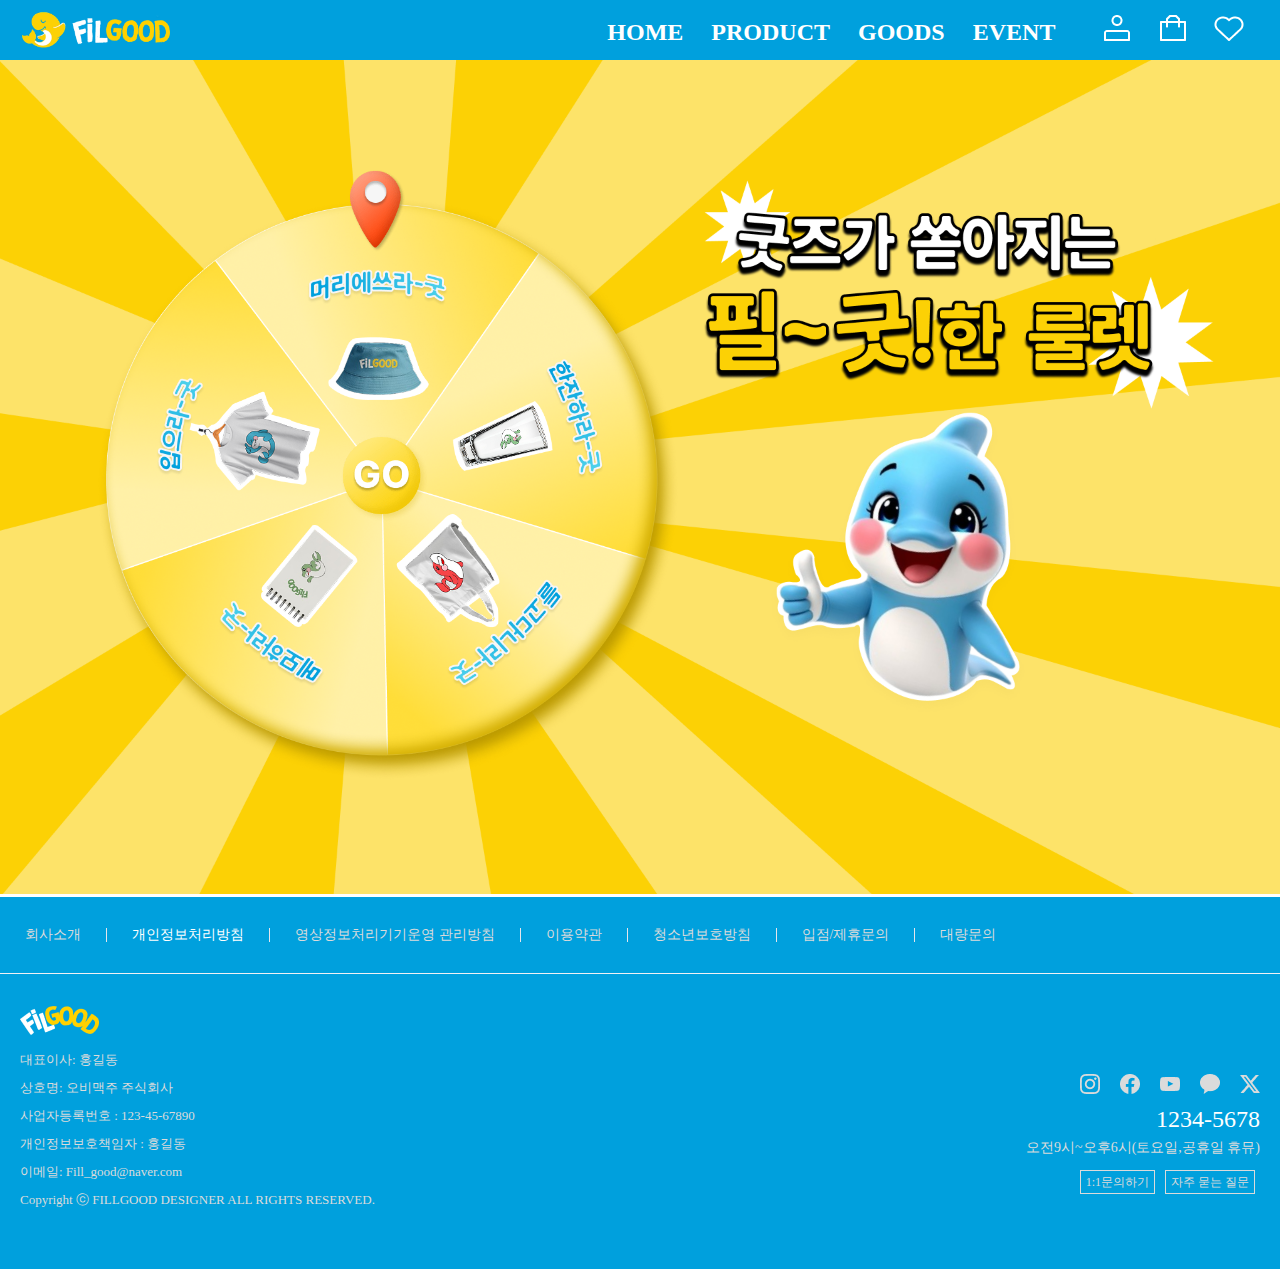
<file: eventPage.html>
<!DOCTYPE html>
<html lang="ko">
  <head>
    <meta charset="UTF-8" />
    <meta name="viewport" content="width=device-width, initial-scale=1.0" />
    <title>EventPage</title>
    <!-- css -->
    <script src="https://ajax.googleapis.com/ajax/libs/jquery/3.6.0/jquery.min.js"></script>
    <link rel="stylesheet" href="css/reset.css" />
    <link rel="stylesheet" href="css/eventPage.css" />

    <script src="js/event.js"></script>
    <script src="js/header.js"></script>
  </head>
  <body>
    <div class="wrap">
      <header>
        <div class="header_inner">
          <div class="top-bar">
            <div class="top-bar-left">
              <a href="index.html">
                <img src="images/logo/Group 1707481535.png" alt="topbarlogo" class="top-bar-logo" />
              </a>
              <a href="index.html">
                <img src="images/logo/필굿고래.png" alt="topbarlogo-mb" class="top-bar-logo-mb" />
              </a>
            </div>
            <div class="top-bar-right">
              <ul class="bar-menu-list">
                <li>
                  <a href="index.html" id="bar-text">HOME</a>
                </li>
                <li>
                  <a href="productExplain.html" id="bar-text">PRODUCT</a>
                </li>
                <li>
                  <a href="goods.html" id="bar-text">GOODS</a>
                </li>
                <li>
                  <a href="eventPage.html" id="bar-text">EVENT</a>
                </li>
              </ul>
              <ul class="bar-icon-list">
                <li>
                  <a href="#">
                    <img src="images/icon/마이페이지.png" alt="" class="menu3" />
                  </a>
                </li>
                <li>
                  <a href="#">
                    <img src="images/icon/장바구니w.png" alt="" class="menu3" />
                  </a>
                </li>
                <li>
                  <a href="#">
                    <img src="images/icon/하트w.png" alt="" class="menu3" />
                  </a>
                </li>
                <li>
                  <a href="#"> <img src="images/icon/hamburger.png" alt="" / class="hamburger"> </a>
                </li>
              </ul>
            </div>
          </div>
        </div>
        <nav class="gnb">
          <ul>
            <a href="#" class="gnbClose">
              <img src="images/icon/icon_closeBtn.png" alt="닫기버튼" />
            </a>
            <li><a href="index.html">HOME</a></li>
            <li><a href="productExplain.html">PRODUCT</a></li>
            <li><a href="goods.html">GOODS</a></li>
            <li><a href="eventPage.html">EVENT</a></li>
          </ul>
        </nav>
      </header>
      <!-- <div class="modal"></div> -->
      <!-- <div class="bg">
        <img src="images/event/modal-bg.png" alt="이벤트" class="modal-bg" />
        <img src="images/event/modal-bg2.png" alt="이벤트" class="modal-bg2" />
      </div> -->
      <div id="r_img">
        <img src="images/event/modal-bg.png" alt="이벤트" class="modal-bg" />
        <img src="images/event/modal-bg2.png" alt="이벤트" class="modal-bg2" />
        <div id="r_event">
          <div id="r_r">
            <img id="roulette-gift" src="images/event/roulette.png" />
            <img id="roulette-niddle" src="images/event/niddle.png" />
            <div id="start-rotate">
              <img id="roulette-startBtn" src="images/event/go.png" />
            </div>
          </div>
        </div>

        <div class="roulette-wrapper">
          <div class="resultLayer">
            <!-- 응모 결과 -->
            <div class="result">
              <p class="congra">축하합니다!</p>
              <img src="images/event/result-1.png" alt="이벤트상품" id="resultImg" class="resultImg" />
              <form name="result-box">
                <fieldset>
                  <p class="notice">경품 발송을 위해 아래 정보를 입력해주세요. <br /></p>
                  <ul class="result-ul">
                    <li>
                      <label class="field" for="resultName">이름 : </label>
                      <input type="text" class="input-box" id="resultName" name="resultName" />
                    </li>
                    <li>
                      <label class="field" for="resultTel">연락처 : </label>
                      <input type="text" class="input-box" id="resultTel" name="resultTel" />
                    </li>
                    <li>
                      <label class="field" for="resultadd">주소 : </label>
                      <input type="text" class="input-box" id="resultadd" name="resultadd" />
                    </li>
                    <!-- <li>
                    <label class="field" for="resultadddetail">상세주소 : </label>
                    <input type="text" class="input-box" id="resultadddetail" name="resultadddetail" />
                  </li> -->
                    <!-- <li>
                            <label class="field" for="resultNumber">인증번호 : </label>
                            <input type="text" class="input-box" id="resultNumber" name="resultNumber" />
                          </li> -->
                    <li class="checkbox">
                      <input type="checkbox" id="resultInfo" name="resultInfo" />
                      <label for="resultInfo" class="check">개인정보 수집 동의</label>
                    </li>
                  </ul>
                </fieldset>
                <button type="submit" class="resultOk" id="resultOk">참여 완료</button>
              </form>
            </div>
          </div>
        </div>
        <script type="text/javascript" src="http://php-jestina2.azurewebsites.net/scripts/jQueryRotate.js"></script>
      </div>
      <!-- 하단 -->
      <div class="goods-main-footer">
        <div class="footer_line">
          <div class="footer_inner">
            <div class="footer-top">
              <ul>
                <li><a href="#">회사소개</a></li>
                <li><a href="#" id="footer_info">개인정보처리방침</a></li>
                <li><a href="#">영상정보처리기기운영 관리방침</a></li>
                <li><a href="#">이용약관</a></li>
                <li><a href="#">청소년보호방침</a></li>
                <li><a href="#">입점/제휴문의</a></li>
                <li><a href="#">대량문의</a></li>
              </ul>
            </div>
          </div>
        </div>
        <div class="footer_inner">
          <div class="footer-bt">
            <div class="footer-bt-left">
              <a href="index.html"><img src="images/logo/footerlogo.png" alt="footerlogo" class="footerlogo" /></a>
              <ul>
                <li>대표이사: 홍길동</li>
                <li>상호명: 오비맥주 주식회사</li>
                <li>사업자등록번호 : 123-45-67890</li>
                <li>개인정보보호책임자 : 홍길동</li>
                <li>이메일: Fill_good@naver.com</li>
                <li>Copyright ⓒ FILLGOOD DESIGNER ALL RIGHTS RESERVED.</li>
              </ul>
            </div>
            <div class="footer-bt-right">
              <ul class="sns">
                <li>
                  <a href="https://www.instagram.com/official.obc/" target="_blank">
                    <img src="images/icon/인스타그램.png" alt="insta" />
                  </a>
                </li>
                <li>
                  <a href="https://www.facebook.com/OrientalBrewery/" target="_blank">
                    <img src="images/icon/페이스북.png" alt="face" />
                  </a>
                </li>
                <li>
                  <a href="https://www.youtube.com/@obc.official" target="_blank">
                    <img src="images/icon/유튜브.png" alt="yutube" />
                  </a>
                </li>
                <li>
                  <a href="https://www.kakaocorp.com/page/service/service/KakaoPage']" target="_blank">
                    <img src="images/icon/카카오톡.png" alt="kakaotalk" />
                  </a>
                </li>
                <li>
                  <a href="https://x.com/ob_filgood" target="_blank">
                    <img src="images/icon/X.png" alt="x" />
                  </a>
                </li>
              </ul>
              <span>1234-5678</span>
              <p>오전9시~오후6시(토요일,공휴일 휴뮤)</p>
              <ul class="footer-box">
                <li><a href="#">1:1문의하기</a></li>
                <li><a href="#">자주 묻는 질문</a></li>
              </ul>
            </div>
          </div>
        </div>
      </div>
      <!-- 하단 모바일-->
      <div class="goods-main-footer-mb">
        <div class="footer_line">
          <div class="footer_inner">
            <div class="footer-top">
              <ul>
                <li>회사소개</li>
                <li>개인정보처리방침</li>
                <li>이용약관</li>
                <li>청소년보호방침</li>
              </ul>
            </div>
          </div>
        </div>
        <div class="footer_inner">
          <div class="footer-bt">
            <div class="footer-bt-left">
              <img src="images/logo/footerlogo.png" alt="footerlogo" class="footerlogo" />
              <ul>
                <li>대표이사: 홍길동</li>
                <li>상호명: 오비맥주 주식회사</li>
                <li>사업자등록번호 : 123-45-67890</li>
                <li>개인정보보호책임자 : 홍길동</li>
                <li>이메일: Fill_good@naver.com</li>
                <li>Copyright ⓒ FILLGOOD DESIGNER ALL RIGHTS RESERVED.</li>
              </ul>
            </div>
            <div class="footer-bt-right">
              <ul class="sns">
                <li>
                  <a href="https://www.instagram.com/official.obc/" target="_blank">
                    <img src="images/icon/인스타그램.png" alt="insta" />
                  </a>
                </li>
                <li>
                  <a href="https://www.facebook.com/OrientalBrewery/" target="_blank">
                    <img src="images/icon/페이스북.png" alt="face" />
                  </a>
                </li>
                <li>
                  <a href="https://www.youtube.com/@obc.official" target="_blank">
                    <img src="images/icon/유튜브.png" alt="yutube" />
                  </a>
                </li>
                <li>
                  <a href="https://www.kakaocorp.com/page/service/service/KakaoPage']" target="_blank">
                    <img src="images/icon/카카오톡.png" alt="kakaotalk" />
                  </a>
                </li>
                <li>
                  <a href="https://x.com/ob_filgood" target="_blank">
                    <img src="images/icon/X.png" alt="x" />
                  </a>
                </li>
              </ul>
              <span>1234-5678</span>
              <p>오전9시~오후6시(토요일,공휴일 휴뮤)</p>
              <ul class="footer-box">
                <li>1:1문의하기</li>
                <li>자주 묻는 질문</li>
              </ul>
            </div>
          </div>
        </div>
      </div>
    </div>
  </body>
</html>
</file>
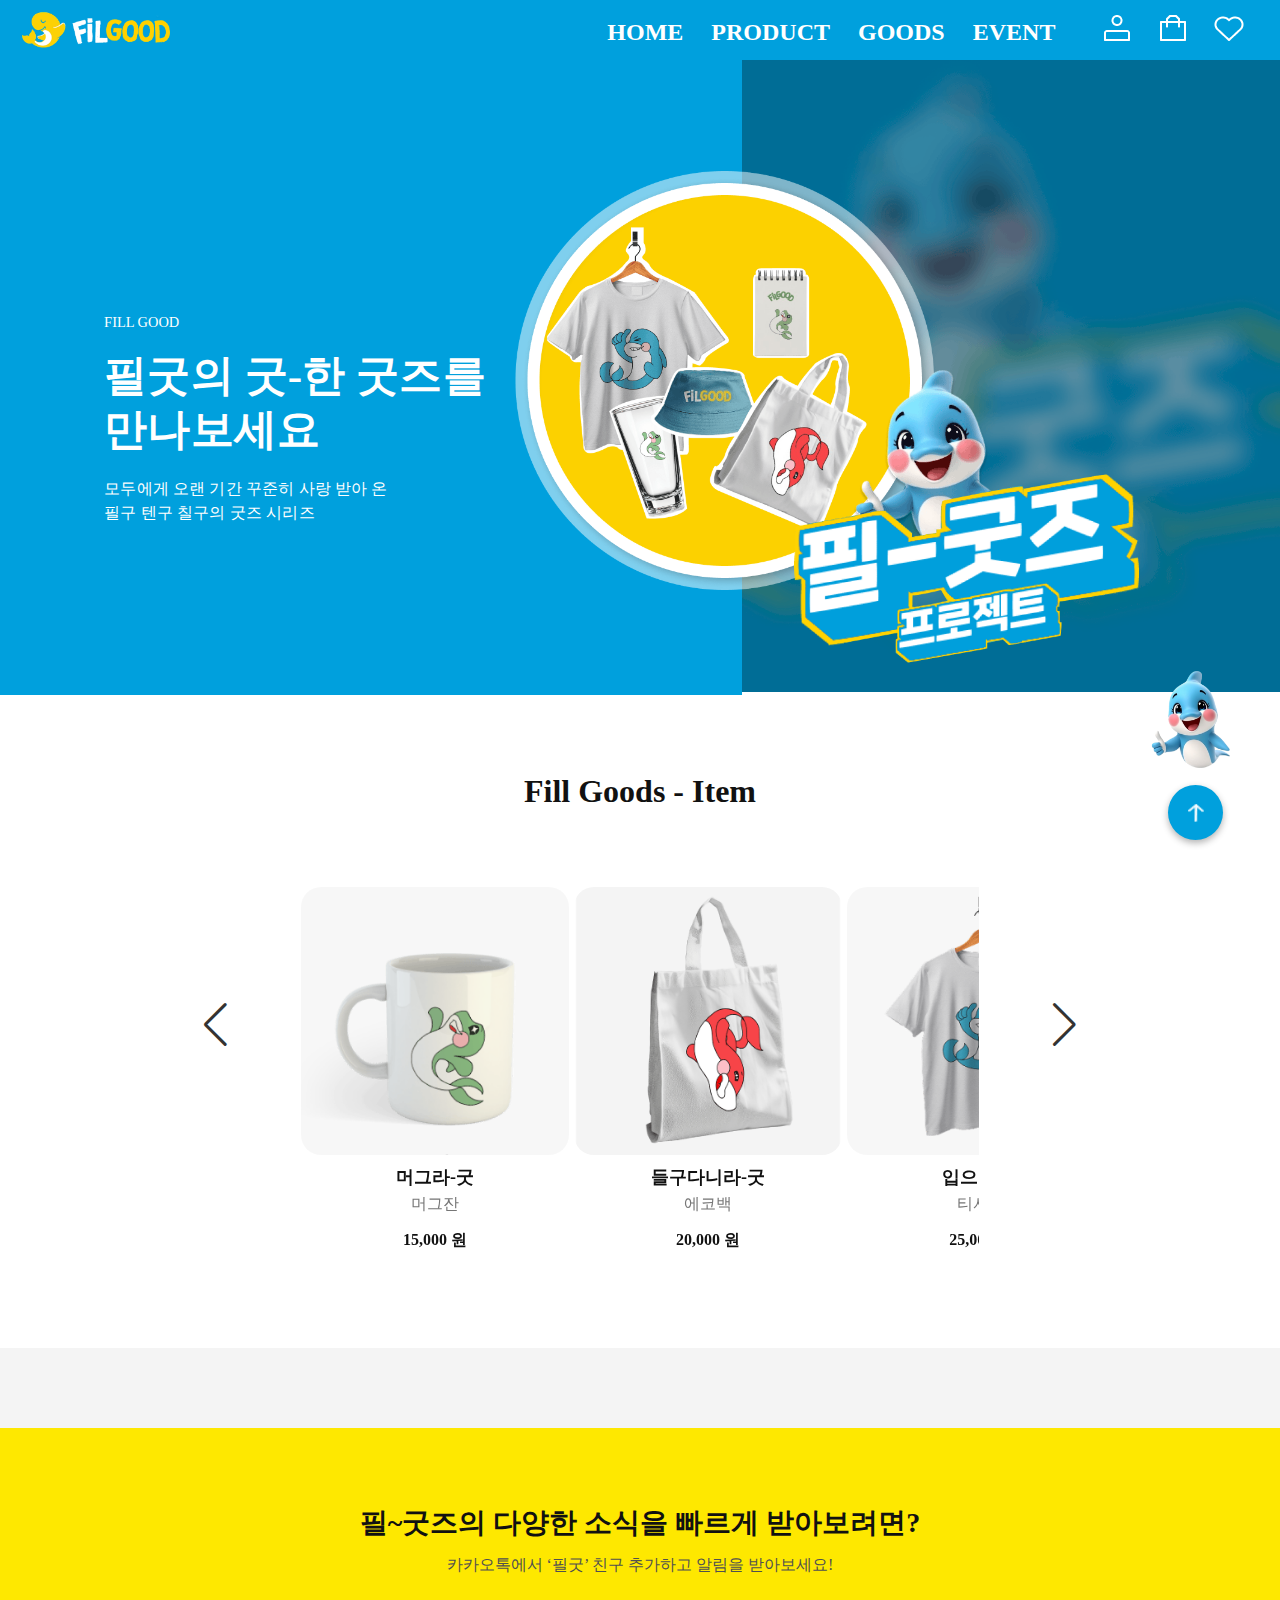
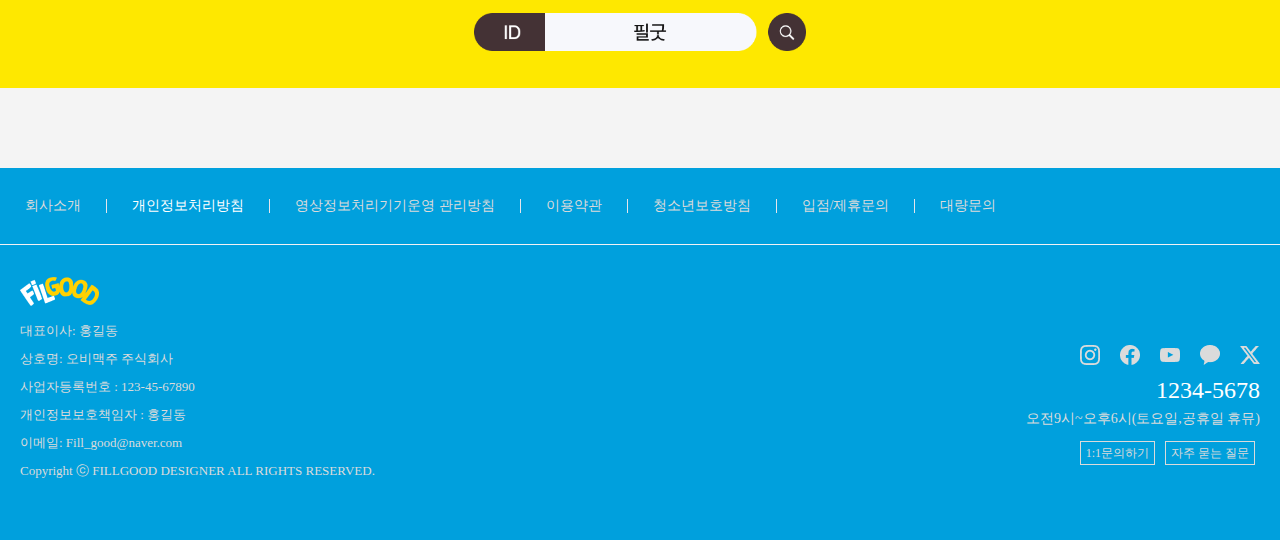
<file: goods.html>
<!DOCTYPE html>
<html lang="ko">
  <head>
    <meta charset="UTF-8" />
    <meta name="viewport" content="width=device-width, initial-scale=1.0" />
    <title>goods page</title>
    <link rel="stylesheet" href="css/reset.css" />
    <link rel="stylesheet" href="css/goods.css" />
    <link rel="stylesheet" href="css/header.css" />
    <link rel="stylesheet" href="css/variable.css" />
    <script src="js/goods.js"></script>
    <!-- Link Swiper's CSS -->
    <link rel="stylesheet" href="https://cdn.jsdelivr.net/npm/swiper@11/swiper-bundle.min.css" />
    <link rel="stylesheet" href="css/topbtn.css" />
    <script src="https://cdn.jsdelivr.net/npm/swiper@11/swiper-bundle.min.js"></script>
    <script src="js/topbtn.js"></script>
    <script src="js/header.js"></script>
  </head>
  <body>
    <!-- 필구 탑 이벤트버튼 -->
    <div class="top-btn-wrap">
      <a href="eventPage.html" class="caht-btn">
        <img src="images/blue_3d.png" alt="chat" />
        <span>룰렛 돌리러 갈래?</span>
      </a>
      <a href="#" class="top-btn">
        <img src="images/top-btn.png" alt="top-btn" class="top-btn-img" />
      </a>
    </div>
    <!-- 상단 -->
    <header>
      <div class="header_inner">
        <div class="top-bar">
          <div class="top-bar-left">
            <a href="index.html">
              <img src="images/logo/Group 1707481535.png" alt="topbarlogo" class="top-bar-logo" />
            </a>
            <a href="index.html">
              <img src="images/logo/필굿고래.png" alt="topbarlogo-mb" class="top-bar-logo-mb" />
            </a>
          </div>
          <div class="top-bar-right">
            <ul class="bar-menu-list">
              <li>
                <a href="index.html" id="bar-text">HOME</a>
              </li>
              <li>
                <a href="productExplain.html" id="bar-text">PRODUCT</a>
              </li>
              <li>
                <a href="goods.html" id="bar-text">GOODS</a>
              </li>
              <li>
                <a href="eventPage.html" id="bar-text">EVENT</a>
              </li>
            </ul>
            <ul class="bar-icon-list">
              <li>
                <a href="#">
                  <img src="images/icon/마이페이지.png" alt="" class="menu3" />
                </a>
              </li>
              <li>
                <a href="#">
                  <img src="images/icon/장바구니w.png" alt="" class="menu3" />
                </a>
              </li>
              <li>
                <a href="#">
                  <img src="images/icon/하트w.png" alt="" class="menu3" />
                </a>
              </li>
              <li>
                <a href="#"> <img src="images/icon/hamburger.png" alt="" / class="hamburger"> </a>
              </li>
            </ul>
          </div>
        </div>
      </div>
      <nav class="gnb">
        <ul>
          <a href="#" class="gnbClose">
            <img src="images/icon/icon_closeBtn.png" alt="닫기버튼" />
          </a>
          <li><a href="index.html">HOME</a></li>
          <li><a href="productExplain.html">PRODUCT</a></li>
          <li><a href="goods.html">GOODS</a></li>
          <li><a href="eventPage.html">EVENT</a></li>
        </ul>
      </nav>
    </header>
    <!--메인 비주얼-->
    <div class="main-visual">
      <div class="main-visual-left">
        <p>FILL GOOD</p>
        <h1 class="goodsTxt1">
          필굿의 굿-한 굿즈를<br />
          만나보세요
        </h1>
        <span
          >모두에게 오랜 기간 꾸준히 사랑 받아 온 <br />
          필구 텐구 칠구의 굿즈 시리즈</span
        >
      </div>
      <div class="main-visual-right">
        <img src="images/logo/상단우측이미지.png" alt="visualright" class="visual-right-bg" />
      </div>
      <img src="images/logo/visual_goods.png" alt="visualgoods" class="visual_goods" />
      <img src="images/logo/visual_img.png" alt="visualimg" class="visual-img" />
    </div>

    <!--굿즈 리스트-->
    <div class="item">
      <h2 class="goodsTxt2">Fill Goods - Item</h2>
      <!-- Swiper -->
      <div class="swiper listSwiper">
        <div class="swiper-wrapper">
          <div class="swiper-slide">
            <a href="detailPage.html" class="goods-pic">
              <img src="images/goods/go-sw03.png" alt="shirt" />
            </a>
            <ul class="hover-icon">
              <li>
                <img src="images/icon/돋보기.png" alt="search" />
              </li>
              <li>
                <img src="images/icon/장바구니b.png" alt="basket" />
              </li>
              <li>
                <img src="images/icon/하트파랑.png" alt="blueheart" />
              </li>
            </ul>
            <p class="item-name">머그라-굿</p>
            <p class="item-ctg">머그잔</p>
            <p class="item-price">15,000 원</p>
          </div>
          <div class="swiper-slide">
            <div class="goods-pic">
              <img src="images/goods/go-sw02.png" alt="shirt" />
            </div>
            <ul class="hover-icon">
              <li>
                <img src="images/icon/돋보기.png" alt="search" />
              </li>
              <li>
                <img src="images/icon/장바구니b.png" alt="basket" />
              </li>
              <li>
                <img src="images/icon/하트파랑.png" alt="blueheart" />
              </li>
            </ul>
            <p class="item-name">들구다니라-굿</p>
            <p class="item-ctg">에코백</p>
            <p class="item-price">20,000 원</p>
          </div>
          <div class="swiper-slide">
            <a href="detailPage03.html" class="goods-pic">
              <img src="images/goods/go-sw01.png" alt="shirt" />
            </a>
            <ul class="hover-icon">
              <li>
                <img src="images/icon/돋보기.png" alt="search" />
              </li>
              <li>
                <img src="images/icon/장바구니b.png" alt="basket" />
              </li>
              <li>
                <img src="images/icon/하트파랑.png" alt="blueheart" />
              </li>
            </ul>
            <p class="item-name">입으라-굿</p>
            <p class="item-ctg">티셔츠</p>
            <p class="item-price">25,000 원</p>
          </div>
          <div class="swiper-slide">
            <a href="detailPage01.html" class="goods-pic">
              <img src="images/goods/go-sw04.png" alt="glass" />
            </a>
            <ul class="hover-icon">
              <li>
                <img src="images/icon/돋보기.png" alt="search" />
              </li>
              <li>
                <img src="images/icon/장바구니b.png" alt="basket" />
              </li>
              <li>
                <img src="images/icon/하트파랑.png" alt="blueheart" />
              </li>
            </ul>
            <p class="item-name">한잔하라-굿</p>
            <p class="item-ctg">유리잔</p>
            <p class="item-price">10,000 원</p>
          </div>
          <div class="swiper-slide">
            <div class="goods-pic">
              <img src="images/goods/go-sw05.png" alt="note" />
            </div>
            <ul class="hover-icon">
              <li>
                <img src="images/icon/돋보기.png" alt="search" />
              </li>
              <li>
                <img src="images/icon/장바구니b.png" alt="basket" />
              </li>
              <li>
                <img src="images/icon/하트파랑.png" alt="blueheart" />
              </li>
            </ul>
            <p class="item-name">메모하라-굿</p>
            <p class="item-ctg">메모장</p>
            <p class="item-price">5,000 원</p>
          </div>
        </div>
      </div>
      <div id="goods_btn">
        <div class="swiper-button-next"></div>
        <div class="swiper-button-prev"></div>
      </div>

      <div class="line"></div>
    </div>
    <!--카톡 플러스 친구-->
    <div class="kakao-plus">
      <div class="kakao-bg">
        <p class="goodsTxt3">필~굿즈의 다양한 소식을 빠르게 받아보려면?</p>
        <p class="goodsTxt4">카카오톡에서 ‘필굿’ 친구 추가하고 알림을 받아보세요!</p>
        <img src="images/logo/kakao_search.png" alt="kakao_search" class="kakao_search" />
      </div>
    </div>
    <!-- 하단 -->
    <div class="goods-main-footer">
      <div class="footer_line">
        <div class="footer_inner">
          <div class="footer-top">
            <ul>
              <li><a href="#">회사소개</a></li>
              <li><a href="#" id="footer_info">개인정보처리방침</a></li>
              <li><a href="#">영상정보처리기기운영 관리방침</a></li>
              <li><a href="#">이용약관</a></li>
              <li><a href="#">청소년보호방침</a></li>
              <li><a href="#">입점/제휴문의</a></li>
              <li><a href="#">대량문의</a></li>
            </ul>
          </div>
        </div>
      </div>
      <div class="footer_inner">
        <div class="footer-bt">
          <div class="footer-bt-left">
            <a href="index.html"><img src="images/logo/footerlogo.png" alt="footerlogo" class="footerlogo" /></a>
            <ul>
              <li>대표이사: 홍길동</li>
              <li>상호명: 오비맥주 주식회사</li>
              <li>사업자등록번호 : 123-45-67890</li>
              <li>개인정보보호책임자 : 홍길동</li>
              <li>이메일: Fill_good@naver.com</li>
              <li>Copyright ⓒ FILLGOOD DESIGNER ALL RIGHTS RESERVED.</li>
            </ul>
          </div>
          <div class="footer-bt-right">
            <ul class="sns">
              <li>
                <a href="https://www.instagram.com/official.obc/" target="_blank">
                  <img src="images/icon/인스타그램.png" alt="insta" />
                </a>
              </li>
              <li>
                <a href="https://www.facebook.com/OrientalBrewery/" target="_blank">
                  <img src="images/icon/페이스북.png" alt="face" />
                </a>
              </li>
              <li>
                <a href="https://www.youtube.com/@obc.official" target="_blank">
                  <img src="images/icon/유튜브.png" alt="yutube" />
                </a>
              </li>
              <li>
                <a href="https://www.kakaocorp.com/page/service/service/KakaoPage']" target="_blank">
                  <img src="images/icon/카카오톡.png" alt="kakaotalk" />
                </a>
              </li>
              <li>
                <a href="https://x.com/ob_filgood" target="_blank">
                  <img src="images/icon/X.png" alt="x" />
                </a>
              </li>
            </ul>
            <span>1234-5678</span>
            <p>오전9시~오후6시(토요일,공휴일 휴뮤)</p>
            <ul class="footer-box">
              <li><a href="#">1:1문의하기</a></li>
              <li><a href="#">자주 묻는 질문</a></li>
            </ul>
          </div>
        </div>
      </div>
    </div>
    <!-- 하단 모바일-->
    <div class="goods-main-footer-mb">
      <div class="footer_line">
        <div class="footer_inner">
          <div class="footer-top">
            <ul>
              <li>회사소개</li>
              <li>개인정보처리방침</li>
              <li>이용약관</li>
              <li>청소년보호방침</li>
            </ul>
          </div>
        </div>
      </div>
      <div class="footer_inner">
        <div class="footer-bt">
          <div class="footer-bt-left">
            <img src="images/logo/footerlogo.png" alt="footerlogo" class="footerlogo" />
            <ul>
              <li>대표이사: 홍길동</li>
              <li>상호명: 오비맥주 주식회사</li>
              <li>사업자등록번호 : 123-45-67890</li>
              <li>개인정보보호책임자 : 홍길동</li>
              <li>이메일: Fill_good@naver.com</li>
              <li>Copyright ⓒ FILLGOOD DESIGNER ALL RIGHTS RESERVED.</li>
            </ul>
          </div>
          <div class="footer-bt-right">
            <ul class="sns">
              <li>
                <a href="https://www.instagram.com/official.obc/" target="_blank">
                  <img src="images/icon/인스타그램.png" alt="insta" />
                </a>
              </li>
              <li>
                <a href="https://www.facebook.com/OrientalBrewery/" target="_blank">
                  <img src="images/icon/페이스북.png" alt="face" />
                </a>
              </li>
              <li>
                <a href="https://www.youtube.com/@obc.official" target="_blank">
                  <img src="images/icon/유튜브.png" alt="yutube" />
                </a>
              </li>
              <li>
                <a href="https://www.kakaocorp.com/page/service/service/KakaoPage']" target="_blank">
                  <img src="images/icon/카카오톡.png" alt="kakaotalk" />
                </a>
              </li>
              <li>
                <a href="https://x.com/ob_filgood" target="_blank">
                  <img src="images/icon/X.png" alt="x" />
                </a>
              </li>
            </ul>
            <span>1234-5678</span>
            <p>오전9시~오후6시(토요일,공휴일 휴뮤)</p>
            <ul class="footer-box">
              <li>1:1문의하기</li>
              <li>자주 묻는 질문</li>
            </ul>
          </div>
        </div>
      </div>
    </div>
  </body>
</html>
</file>
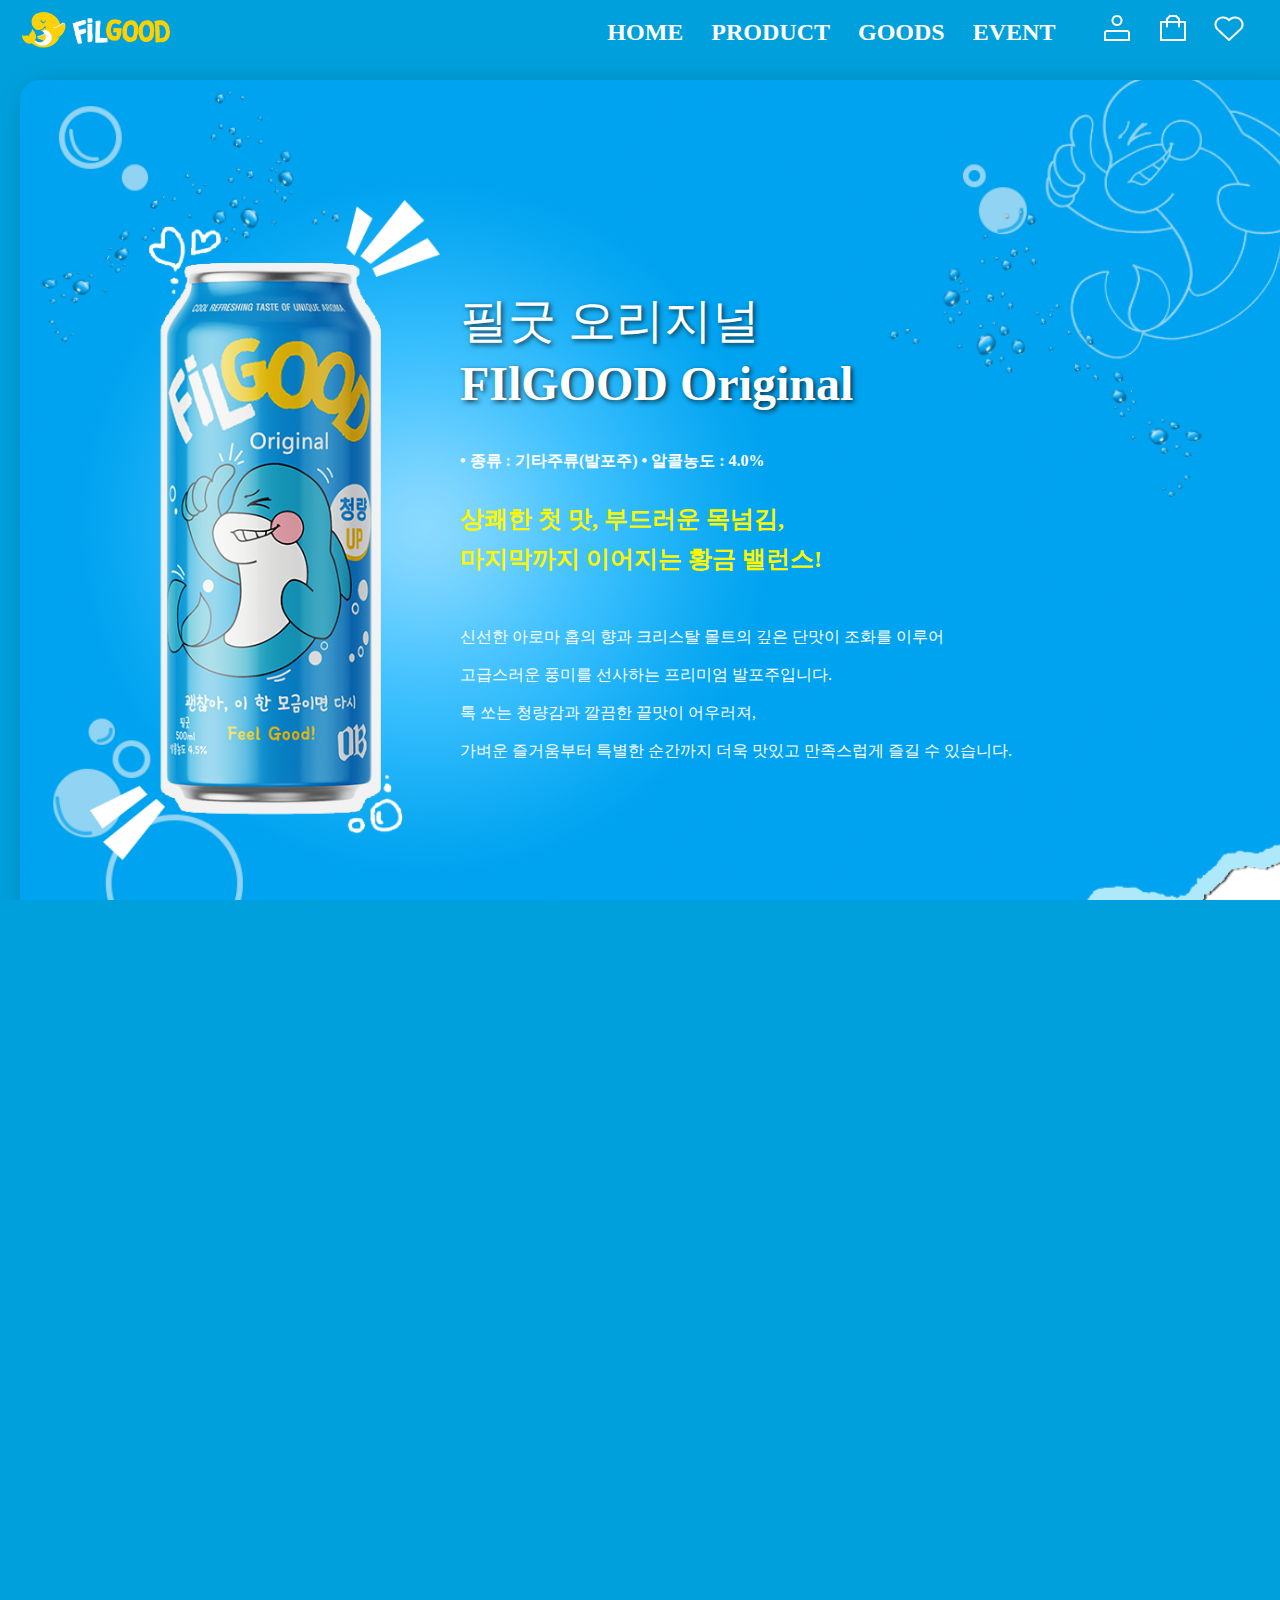
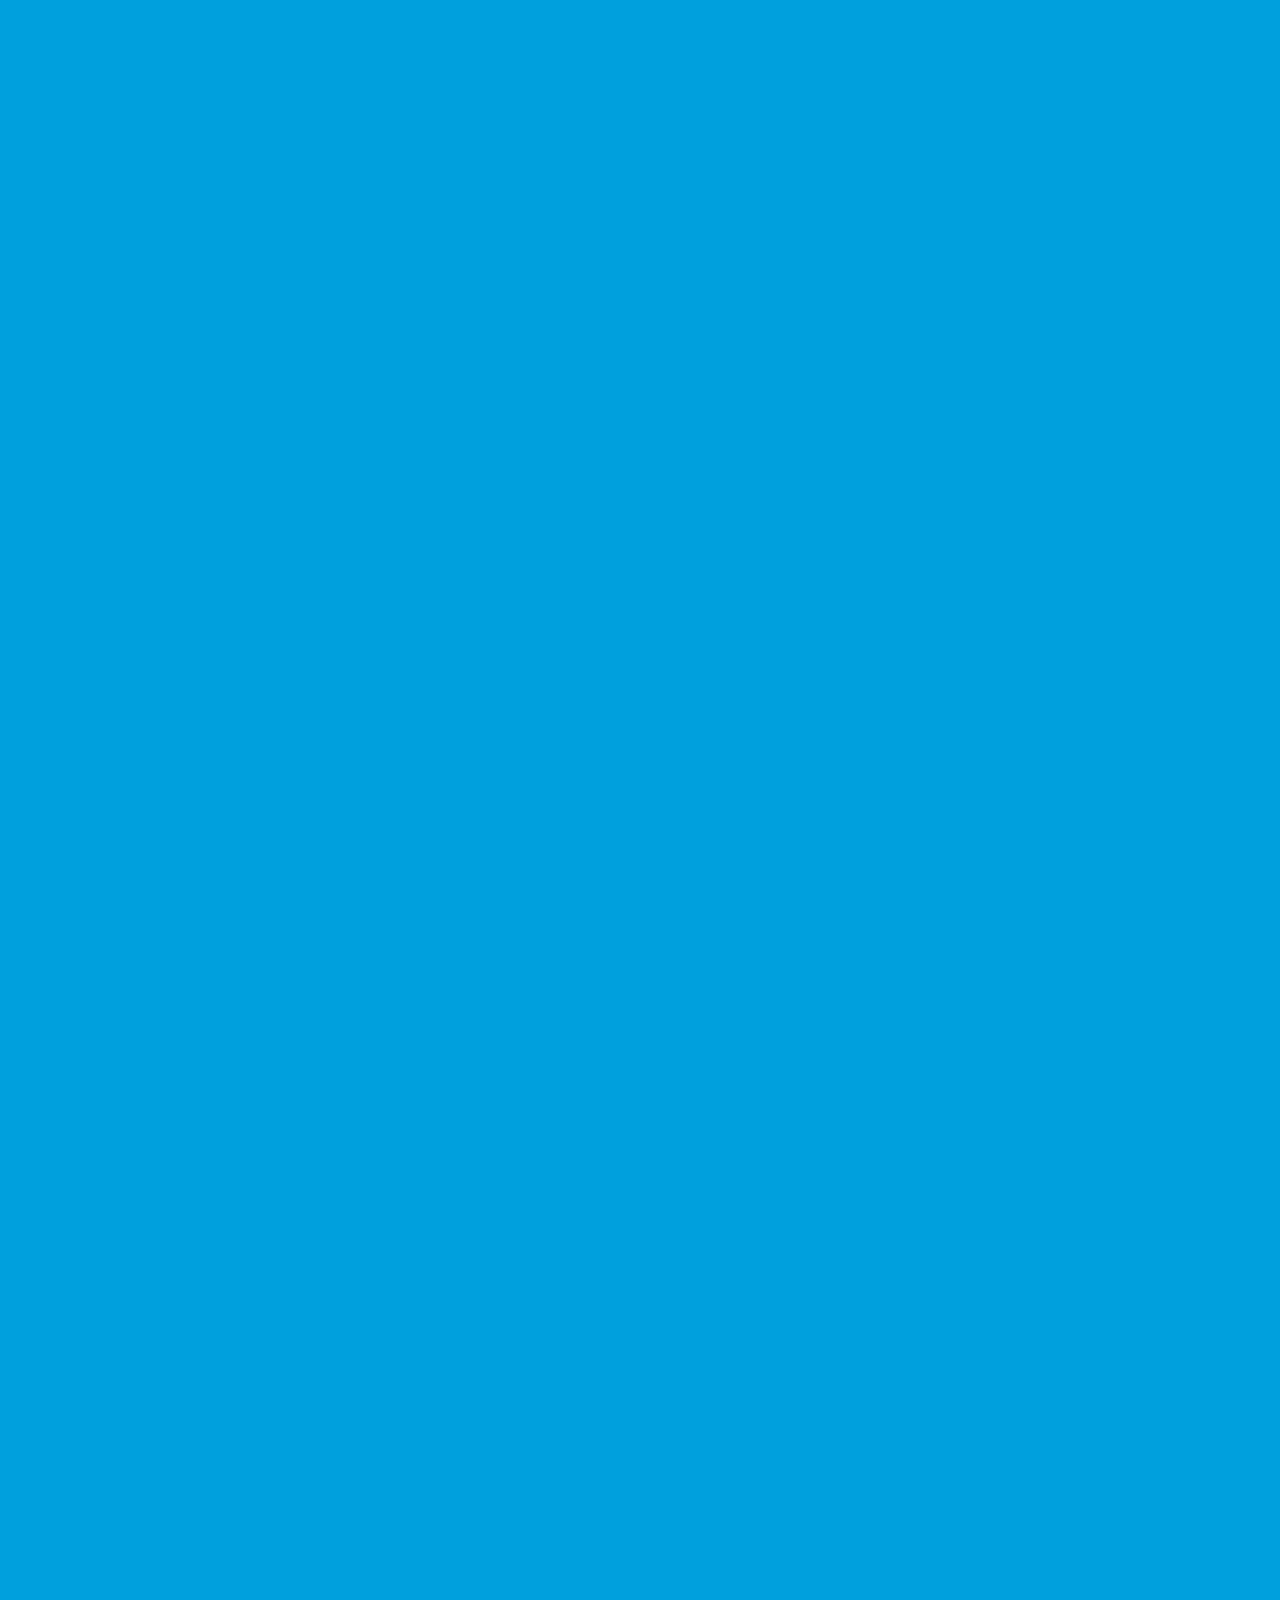
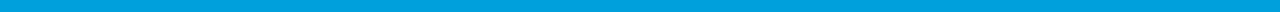
<file: productExplain.html>
<!DOCTYPE html>
<html lang="en">
  <head>
    <meta charset="UTF-8" />
    <meta name="viewport" content="width=device-width, initial-scale=1.0" />
    <title>FilGood 제품소개개</title>
    <link rel="stylesheet" href="css/productExaplain.css" />
    <link rel="stylesheet" href="css/font.css" />
    <link rel="stylesheet" href="css/header.css" />
    <link rel="stylesheet" href="css/footer.css" />
    <script src="js/product.js" defer></script>
    <script src="js/header.js"></script>
  </head>
  <body>
    <header>
      <div class="header_inner">
        <div class="top-bar">
          <div class="top-bar-left">
            <a href="index.html">
              <img src="images/logo/Group 1707481535.png" alt="topbarlogo" class="top-bar-logo" />
            </a>
            <a href="index.html">
              <img src="images/logo/필굿고래.png" alt="topbarlogo-mb" class="top-bar-logo-mb" />
            </a>
          </div>
          <div class="top-bar-right">
            <ul class="bar-menu-list">
              <li>
                <a href="index.html" id="bar-text">HOME</a>
              </li>
              <li>
                <a href="productExplain.html" id="bar-text">PRODUCT</a>
              </li>
              <li>
                <a href="goods.html" id="bar-text">GOODS</a>
              </li>
              <li>
                <a href="eventPage.html" id="bar-text">EVENT</a>
              </li>
            </ul>
            <ul class="bar-icon-list">
              <li>
                <a href="#">
                  <img src="images/icon/마이페이지.png" alt="" class="menu3" />
                </a>
              </li>
              <li>
                <a href="#">
                  <img src="images/icon/장바구니w.png" alt="" class="menu3" />
                </a>
              </li>
              <li>
                <a href="#">
                  <img src="images/icon/하트w.png" alt="" class="menu3" />
                </a>
              </li>
              <li>
                <a href="#"> <img src="images/icon/hamburger.png" alt="" / class="hamburger"> </a>
              </li>
            </ul>
          </div>
        </div>
      </div>
      <nav class="gnb">
        <ul>
          <a href="#" class="gnbClose">
            <img src="images/icon/icon_closeBtn.png" alt="닫기버튼" />
          </a>
          <li><a href="index.html">HOME</a></li>
          <li><a href="productExplain.html">PRODUCT</a></li>
          <li><a href="goods.html">GOODS</a></li>
          <li><a href="eventPage.html">EVENT</a></li>
        </ul>
      </nav>
    </header>
    <div class="wrap">
      <!-- 파란맥주 -->
      <div class="inner">
        <div class="blueFilGood">
          <!-- 맥주 이미지 -->
          <div class="blueCan">
            <img src="images/productExplain/bluecan.png" alt="맥주" />
          </div>
          <!-- 텍스트 컨테이너 -->
          <div class="text_container">
            <div class="title_blue">
              <h2>필굿 오리지널</h2>
              <h2>FIlGOOD Original</h2>
            </div>
            <div class="explain_s"><span>• 종류 : 기타주류(발포주)</span><span> • 알콜농도 : 4.0%</span></div>
            <div class="title_s">
              <span>상쾌한 첫 맛, 부드러운 목넘김,</span>
              <span>마지막까지 이어지는 황금 밸런스!</span>
            </div>
            <div class="explain_p">
              <span>신선한 아로마 홉의 향과 크리스탈 몰트의 깊은 단맛이 조화를 이루어</span>
              <span>고급스러운 풍미를 선사하는 프리미엄 발포주입니다.</span>
              <span>톡 쏘는 청량감과 깔끔한 끝맛이 어우러져,</span>
              <span>가벼운 즐거움부터 특별한 순간까지 더욱 맛있고 만족스럽게 즐길 수 있습니다.</span>
            </div>
          </div>
        </div>
        <!-- 초록맥주 -->
        <div class="greenFilGood">
          <!-- 텍스트 컨테이너 -->
          <div class="text_container gr">
            <div class="title_blue">
              <h2>필굿 오리지널</h2>
              <h2>FIlGOOD Original</h2>
            </div>
            <div class="explain_s"><span>• 종류 : 기타주류(발포주)</span><span> • 알콜농도 : 4.0%</span></div>
            <div class="title_s">
              <span>상쾌한 첫 맛, 부드러운 목넘김,</span>
              <span>마지막까지 이어지는 황금 밸런스!</span>
            </div>
            <div class="explain_p gr1">
              <span>신선한 아로마 홉의 향과 크리스탈 몰트의 깊은 단맛이 조화를 이루어</span>
              <span>고급스러운 풍미를 선사하는 프리미엄 발포주입니다.</span>
              <span>톡 쏘는 청량감과 깔끔한 끝맛이 어우러져,</span>
              <span>가벼운 즐거움부터 특별한 순간까지 더욱 맛있고 만족스럽게 즐길 수 있습니다.</span>
            </div>
          </div>
          <!-- 맥주 이미지 -->
          <div class="greenCan">
            <img src="images/productExplain/greencan.png" alt="맥주" />
          </div>
        </div>

        <!-- 빨간맥주 -->
        <div class="redFilGood">
          <!-- 맥주 이미지 -->
          <div class="redCan">
            <img src="images/productExplain/redcan.png" alt="맥주" />
          </div>
          <!-- 텍스트 컨테이너 -->
          <div class="text_container">
            <div class="title_blue">
              <h2>필굿 세븐</h2>
              <h2>FIlGOOD Seven</h2>
            </div>
            <div class="explain_s"><span>• 종류 : 기타주류(발포주)</span><span> • 알콜농도 : 7.0%</span></div>
            <div class="title_s">
              <span>더 강렬하게! 더 짜릿하게! 필굿세븐!</span>
            </div>
            <div class="explain_p">
              <span>도수 7.0%의 묵직한 바디감과 깊은 몰트 향,</span>
              <span>강한 탄산이 어우러진 강렬한 발포주!</span>
              <span>부드러운 목넘김까지 갖춘 완벽한 밸런스.</span>
              <span>강렬한 에너지가 필요한 순간, 필굿세븐과 함께 한계를 넘어보세요!</span>
            </div>
          </div>
        </div>
      </div>
    </div>
    <!-- 하단 -->
    <div class="goods-main-footer">
      <div class="footer_line">
        <div class="footer_inner">
          <div class="footer-top">
            <ul>
              <li><a href="#">회사소개</a></li>
              <li><a href="#" id="footer_info">개인정보처리방침</a></li>
              <li><a href="#">영상정보처리기기운영 관리방침</a></li>
              <li><a href="#">이용약관</a></li>
              <li><a href="#">청소년보호방침</a></li>
              <li><a href="#">입점/제휴문의</a></li>
              <li><a href="#">대량문의</a></li>
            </ul>
          </div>
        </div>
      </div>
      <div class="footer_inner">
        <div class="footer-bt">
          <div class="footer-bt-left">
            <a href="index.html"><img src="images/logo/footerlogo.png" alt="footerlogo" class="footerlogo" /></a>
            <ul>
              <li>대표이사: 홍길동</li>
              <li>상호명: 오비맥주 주식회사</li>
              <li>사업자등록번호 : 123-45-67890</li>
              <li>개인정보보호책임자 : 홍길동</li>
              <li>이메일: Fill_good@naver.com</li>
              <li>Copyright ⓒ FILLGOOD DESIGNER ALL RIGHTS RESERVED.</li>
            </ul>
          </div>
          <div class="footer-bt-right">
            <ul class="sns">
              <li>
                <a href="https://www.instagram.com/official.obc/" target="_blank">
                  <img src="images/icon/인스타그램.png" alt="insta" />
                </a>
              </li>
              <li>
                <a href="https://www.facebook.com/OrientalBrewery/" target="_blank">
                  <img src="images/icon/페이스북.png" alt="face" />
                </a>
              </li>
              <li>
                <a href="https://www.youtube.com/@obc.official" target="_blank">
                  <img src="images/icon/유튜브.png" alt="yutube" />
                </a>
              </li>
              <li>
                <a href="https://www.kakaocorp.com/page/service/service/KakaoPage']" target="_blank">
                  <img src="images/icon/카카오톡.png" alt="kakaotalk" />
                </a>
              </li>
              <li>
                <a href="https://x.com/ob_filgood" target="_blank">
                  <img src="images/icon/X.png" alt="x" />
                </a>
              </li>
            </ul>
            <span>1234-5678</span>
            <p>오전9시~오후6시(토요일,공휴일 휴뮤)</p>
            <ul class="footer-box">
              <li><a href="#">1:1문의하기</a></li>
              <li><a href="#">자주 묻는 질문</a></li>
            </ul>
          </div>
        </div>
      </div>
    </div>
    <!-- 하단 모바일-->
    <div class="goods-main-footer-mb">
      <div class="footer_line">
        <div class="footer_inner">
          <div class="footer-top">
            <ul>
              <li>회사소개</li>
              <li>개인정보처리방침</li>
              <li>이용약관</li>
              <li>청소년보호방침</li>
            </ul>
          </div>
        </div>
      </div>
      <div class="footer_inner">
        <div class="footer-bt">
          <div class="footer-bt-left">
            <img src="images/logo/footerlogo.png" alt="footerlogo" class="footerlogo" />
            <ul>
              <li>대표이사: 홍길동</li>
              <li>상호명: 오비맥주 주식회사</li>
              <li>사업자등록번호 : 123-45-67890</li>
              <li>개인정보보호책임자 : 홍길동</li>
              <li>이메일: Fill_good@naver.com</li>
              <li>Copyright ⓒ FILLGOOD DESIGNER ALL RIGHTS RESERVED.</li>
            </ul>
          </div>
          <div class="footer-bt-right">
            <ul class="sns">
              <li>
                <a href="https://www.instagram.com/official.obc/" target="_blank">
                  <img src="images/icon/인스타그램.png" alt="insta" />
                </a>
              </li>
              <li>
                <a href="https://www.facebook.com/OrientalBrewery/" target="_blank">
                  <img src="images/icon/페이스북.png" alt="face" />
                </a>
              </li>
              <li>
                <a href="https://www.youtube.com/@obc.official" target="_blank">
                  <img src="images/icon/유튜브.png" alt="yutube" />
                </a>
              </li>
              <li>
                <a href="https://www.kakaocorp.com/page/service/service/KakaoPage']" target="_blank">
                  <img src="images/icon/카카오톡.png" alt="kakaotalk" />
                </a>
              </li>
              <li>
                <a href="https://x.com/ob_filgood" target="_blank">
                  <img src="images/icon/X.png" alt="x" />
                </a>
              </li>
            </ul>
            <span>1234-5678</span>
            <p>오전9시~오후6시(토요일,공휴일 휴뮤)</p>
            <ul class="footer-box">
              <li>1:1문의하기</li>
              <li>자주 묻는 질문</li>
            </ul>
          </div>
        </div>
      </div>
    </div>
  </body>
</html>
</file>
<file: css/eventPage.css>
@charset "UTF-8";
/* @import url("dingbat_xeicon.css"); */
@import url("header.css");
@import url("footer.css");
/* @font-face {
  src: url("https://cdn.jsdelivr.net/gh/projectnoonnu/noonfonts_2001@1.1/GmarketSansMedium.woff") format("woff");
} */
.madal {
  width: 100%;
  position: relative;
}
.modal-bg2 {
  display: none;
  top: 0;
  left: 0;
  width: 100%;
}
.bg{
  width: 100%;
  background-color: #aaa;
}
/* 위치 */
#r_img{
  position: relative;
  width: 100%;
}
#r_img>img{
  width: 100%;
}
#r_event{
  position: absolute;
  top: 50%;
  transform: translateY(-50%);
  left: 5%;
  width: 50%;
}
#r_r{
  width: 100%;
}
/* 룰렛 */

.roulette-wrapper {
  position: relative;
  width: 100%;
}
#roulette-gift {
  z-index: 2;
  width: 100%;
  scale: 1.2;
  top: 0;
  left: 0;
}

#roulette-niddle {
  z-index: 3;
  width: 9%;
  position: absolute;
  top: 2%;
  left: 49%;
  transform: translateX(-51%);
}
#roulette-startBtn {
  z-index: 3;
  cursor: pointer;
  width: 14%;
  position: absolute;
  top: 50%;
  left: 50%;
  transform: translate(-50%, -50%);
  display: block;
}
@keyframes rotateAnimation {
  from {
    transform: rotate(0deg);
  }
  to {
    /* 예제에서는 1800도 회전 후 추가 각도로 정지하도록 설정됩니다.
       실제 사용 시에는 JavaScript 코드에서 동적으로 이 값을 조정합니다. */
    transform: rotate(1980deg); /* 360 * 5 + 180 예시 */
  }
}
/* 이벤트 결과창 */
.resultLayer {
  width: 450px;
  height: 700px;
  display: none;
  z-index: 10;
  position: absolute;
  left: 35%;
  top: -1100px;

  background-color: #c0f0ff;
  border-radius: 25px;
  border: 15px solid #67d9fd;
  box-shadow: 5px 10px 10px 5px rgba(0, 0, 0, 0.3);
  /* overflow: hidden; */
}
.result {
  display: flex;
  flex-direction: column;
  gap: 20px;

  align-items: center;
}
.congra {
  text-align: center;
  margin-top: 45px;
  font-weight: bold;
  font-size: 20px;
  color: #111;
}
.result-ul {
  align-items: center;
  margin: auto;
}
.result .resultImg {
  width: 160px;
  margin: 30px auto;
  display: block;
}
.result legend {
  font-size: 1.2em;
  font-weight: bold;
  margin: 0 auto;
}
.result form {
  width: 80%;
  padding: 5px 10px;
  height: 60%;
  margin: 0 auto;
  display: flex;
  flex-direction: column;
}

.result li {
  display: flex;
  /* gap: 5px; */
  /* background-color: #f1b775; */
  text-align: right;
  justify-content: center;
  align-items: center;
  margin-bottom: 30px;
  font-size: 16px;
  font-weight: 700;
}
.result li .field {
  margin: auto;
}

.result .input-box {
  width: 180px;
  height: 20px;
  border: 1px solid #aaa;
  border-radius: 5px;
  padding: 5px;
  /* margin:10px 0; */
  /* float:left;    */
}
.result form > fieldset > p {
  margin-bottom: 5%;
  color: #111;
  font-size: 14px;
  font-weight: bold;
  text-align: center;
  line-height: 1.3;
}
.resultOk {
  display: block;
  width: 150px;
  line-height: 35px;
  /* font-family: "Gothic A1", sans-serif; */
  font-weight: 700;
  font-size: 1em;
  margin: 0 auto;
  cursor: pointer;
  border-radius: 10px;
  background-color: #ffd700;
  color: #111;
  border: none;
  box-shadow: 1px 1px 1px 1px rgba(0, 0, 0, 0.192);
}
/*반응형*/
@media screen and (max-width: 768px) {
  .modal-bg2 {
    display: block;
  }
  .modal-bg {
    display: none;
  }
  #r_event{
    position: absolute;
    top: 30%;
   
    left: 50%;
    transform: translateX(-51%);
    width: 85%;
  }
  .resultLayer {
    width: 360px;
    height: 580px;
    left: 25%;
    top: -900px;
    border: 10px solid #67d9fd;
  }
  .congra {
    margin-top: 30px;
    font-size: 16px;
  }
  .result .resultImg {
    width: 140px;
    margin: 10px auto;
    font-weight: 300;
  }
  .notice {
    scale: 90%;
    white-space: nowrap;
  }

  .result-ul li {
    font-size: 15px;
  }
  .result .input-box {
    width: 140px;
    height: 18px;
    padding-right: 40px;
  }
}
@media screen and (max-width: 415px) {

  .resultLayer {
    width: 340px;
    height: 510px;
    left: 4.6%;
    top: -500px;
    border: 10px solid #67d9fd;
  }
  .congra {
    margin-top: 20px;
    font-size: 14px;
  }
  .result .resultImg {
    width: 110px;
    margin: 0 auto;
    font-weight: 300;
  }
  .notice {
    scale: 85%;
  }
  .result-ul li {
    font-size: 13px;
  }
  .result .input-box {
    width: 110px;
    height: 16px;
    margin-right: 20px;
  }
}
</file>
<file: css/goods.css>
@charset "utf-8";
@import url("header.css");
@import url("footer.css");
@import url("variable.css");
html {
  font-family: var(--font-family);
  color: var(--main-text-color);
}
.header_inner,
.footer_inner {
  max-width: 1580px;
  margin: 0 auto;
}
header {
  background-color: var(--main-blue-color);
}
/*메인 비주얼*/
.main-visual {
  width: 100%;
  display: flex;
}
.main-visual-left {
  width: 58%;
  color: #fff;
  background-color: var(--main-blue-color);
}
.main-visual-left > p {
  font-size: var(--product-font-regual);
  
  /* padding-bottom: 18px; */
}
.goodsTxt1 {
  font-size: 48px;
  line-height: 60px;
  font-weight: bold;
  
  /* padding-bottom: 30px; */
}
.main-visual-left > span {
  font-size: var(--title-price);
  line-height: 26px;
}
.main-visual-left > p,
.goodsTxt1,
.main-visual-left > span {
  display: block;
  position: relative;
  left: 19%;
  top: 40%;
  /* padding-bottom: 20px; */
  
}
.main-visual-right {
  width: 42%;
}
.visual-right-bg {
  width: 100%;
}
.visual_goods {
  position: absolute;
  width: 35%;
  left: 38%;
  top: 19%;
}
.visual-img {
  position: absolute;
  width: 27%;
  left: 62%;
  top: 50%;
}
/*굿즈 리스트*/
.item {
  position: relative;
  width: 100%;
  /* background: url(../images/icon/tengu_bg.png) no-repeat; */
  margin-bottom: 100px;
 

}
.goodsTxt2 {
  font-size: 32px;
  text-align: center;
  margin: 80px 0px;
  font-weight: bold;
}
/*스와이퍼*/
.listSwiper {
  width: 53%;
  
}
.swiper-wrapper {
  width: 100%;
}
.swiper-slide {
  width: 17%;
  align-items: center;
  justify-content: center;
  text-align: center;
}
.goods-pic > img {
  width: 100%;
  border-radius: 20px;
}
.listSwiper p {
  text-align: center;
  margin-top: 10px;
}
.item-name {
  font-size: var(--title-price);
  font-weight: bold;
}
.item-ctg {
  font-size: var(--product-font-regual);
  color: var(--sub2-text-color);
  margin-bottom: 20px;
}
.item-price {
  font-size: var(--product-font-regual);
  font-weight: bold;
}
#goods_btn{
  width: 70%;
  position: absolute;
  top: 53%;
  left: 15%;
  /* height: 500px; */
  
}

/*스와이퍼 호버했을 때*/
.hover-icon {
  position: absolute; /* 절대 위치로 설정하여 ul을 이미지 위에 배치 */
  top: 45%;
  left: 45%;
  transform: translateX(-50%) translateY(-50%); /* 가운데 정렬을 정확하게 하기 위해 X축으로 이동 */
  display: none;
  gap: 20px;
  justify-content: space-between;
}
.listSwiper li {
  width: 30%;
  
}
.listSwiper li img {
  width: 100%;
  top: 50%;
  right: 10px;
  transform: translateY(-50%) translateX(20px);
}
/* 카톡 플러스 친구 */
.kakao-plus {
  width: 100%;
  height: 420px;
  display: flex;
  background-color: var(--gray-bg-color);
  align-items: center; /* 수직 중앙 정렬 */
}
.kakao-bg {
  width: 100%;
  height: 260px;
  position: relative;
  display: flex;
  flex-direction: column; /* 세로 방향으로 정렬 */
  justify-content: center; /* 세로 중앙 정렬 */
  align-items: center; /* 가로 중앙 정렬 */
  background-color: #fee800;
}
.goodsTxt3 {
  font-size: 28px;
  margin-top: 45px;
  margin-bottom: 20px;
  font-weight: bold;
}
.goodsTxt4 {
  font-size: 16px;
  margin-bottom: 40px;
  color: #505050;
}

.kakao_search {
  width: 26%;
  min-width: 300px;
}
.swiper-button-next::after, .swiper-button-prev::after{
  color: #333;
  /* background-color: rgba(0, 0, 0, 0.1); */
}


/*반응형*/
@media screen and (max-width: 1600px) {
  .visual-img {
    top: 40%;
  }
}
@media screen and (max-width: 1400px) {
  .main-visual-left > p,
  .goodsTxt1,
  .main-visual-left > span {
    scale: 90%;
    left: 9%;
    padding-bottom: 12px;
  }
}
@media screen and (max-width: 1200px) {
  .main-visual-left > p,
  .goodsTxt1,
  .main-visual-left > span {
    scale: 80%;
    left: 4%;
    padding-bottom: 8px;
  }
  .visual-img {
    top: 30%;
  }
}
@media screen and (max-width: 1000px) {
  .main-visual-left > p,
  .goodsTxt1,
  .main-visual-left > span {
    scale: 80%;
    left: -2%;
    padding-bottom: 1px;
  }
  .footer-top ul li {
    padding: 0 15px;
  }
}
@media screen and (max-width: 900px) {
  .goodsTxt1 {
    scale: 60%;
    left: -12%;
    padding-bottom: 0px;
  }
  .footer-top ul li {
    font-size: 12px;
  }
  .visual-img {
    top: 20%;
  }
}
@media screen and (max-width: 768px) {
  .main-visual-left p {
    font-size: 12px;
  }
  .main-visual-left .goodsTxt1 {
    font-size: 28px;
    line-height: 35px;
  }
  .main-visual-left span {
    font-size: 14px;
    line-height: 18px;
  }
  .visual_goods {
    top: 15%;
  }
}
@media screen and (max-width: 600px) {
  .visual_goods {
    top: 10%;
  }
  .visual-img {
    top: 15%;
  }
}
@media screen and (max-width: 415px) {
  .main-visual-left {
    width: 72%;
    height: 240px;
  }
  .main-visual-right {
    width: 28%;
    height: 240px;
    background: url(/images/logo/상단우측이미지.png);
  }
  .visual-right-bg {
    display: none;
  }
  .main-visual-left .goodsTxt1 {
    font-size: 18px;
    line-height: 22px;
  }
  .main-visual-left span {
    display: none;
  }
  .visual_goods {
    width: 51%;
    left: 43%;
  }
  .visual-img {
    display: none;
  }
  .swiper-slide {
    width: 50%;
  }
  .goodsTxt3 {
    font-size: 18px;
  }
  .goodsTxt4 {
    font-size: 13px;
  }
}
</file>
<file: css/variable.css>
:root {
    /*detail_page 상세페이지*/
    /*폰트 사이즈*/
    --title-font: bold 28px;
    --title-price: 18px;
    --total-font-bold: 24px;
    --total-price-font: bold 24px;
    --total-price2-font: bold 18px;
    --product-font-bold: bold 24px;
    --product-font-regual: 16px;
    --info-font-bold: 24px;
    --info-font-regual: 14px;
    /*footer*/
    --footer-font-regual: 14px;
    --footer-font-smal: 13px;
    --footer-text-color: #ffffff;
    --footer-text-sub-color: #dbdbdb;
    --footer-line-color: #F1F1F5;
    --footer-icon-size: 20px;
    --footer-font-call: bold 24px;
    --footer-button-font: 12px;
    --footer-button-padding: 3px 8px;
    --footer-button-border: 1px solid #fff;
    /*셀렉트*/
    --select-box: 12px 16px;
    --select-active-border: #111111;
    --select-hover-background: #f7f7fb;
    --select-gap: 12px;
    --select-spacing-top: 12px;
    --select-spacing-bottom: 30px;
    --main-blue-color: #00a0dd;
    --sub-yellow-color: #fcd105;
    /*폰트 칼라*/
    --main-text-color: #111111;
    --sub1-text-color: #505050;
    --sub2-text-color: #767676;
    --sub3-text-color: #dbdbdb;
    /*라인 칼라*/
    --black-line-color: #111111;
    --sub1-line-color: #e5e5ec;
    --sub2-line-color: #f1f1f5;
    /*Bg 칼라*/
    --gray-bg-color: #f4f4f4;
    --blue-bg-color: #EFF9FD;
    /*셀렉트 인풋 칼라*/
    --select-input-color: #e5e5ec;
    /*폰트 사이즈*/
    --font-family: pretandard;
    --font-size-small: 13px;
    --font-size-base: 16px;
    --font-size-large: 24px;
    --line-height-base: 1.5;
    /*간격*/
    --spacing-small: 8px;
    --spacing-medium: 12px;
    --spacing-large: 32px;
    /*버튼 스타일*/
    --button-font-size: bold 16px;
    --button-padding: 10px 20px;
    --button-radius: 6px;
    --button-gap: 8px;
  
    /*아이콘*/
    --icon-size-small: 26.53px;
    --icon-size-medium: 32px;
    --icon-size-large: 36px;
    --icon-color: #111111;
    /*인풋*/
  
    /*박스 쉐도우*/
    
    --box-shadow: 0 8px 16px  rgba(0, 0, 0, 0.02);
  }
</file>
<file: css/topbtn.css>
@charset "utf-8";
.top-btn-wrap a img{
    width: 110px;
    height: 110px;
  }
  .top-btn-wrap{
    position: fixed;
    right: 30px;
    bottom: 60px;
    z-index: 99999;
    display: flex;
    flex-direction: column;
    align-items: center;
    gap: 5px;
    /* background-color: antiquewhite; */
  }
  .caht-btn{
    animation: updown 1.5s infinite;
  }
  @keyframes updown{
    0%{
      transform: translateY(0);
    }
    50%{
      transform: translateY(-10%);
    }
    100%{
      transform: translateY(0);
    }
  }
  .caht-btn:hover span{
    display: block;
  }
  .caht-btn span{
    position: absolute;
    top: 34px;
    left: -186px;
    width: 180px;
    padding: 8px 10px;
    border-radius: 23px;
    text-align: center;
    box-shadow: 0px 3px 7px 0 rgb(0, 0, 0, 0.3);
    background-color: #fff;
    display: none;
  }
  
  .top-btn{
    position: relative;
    width: 55px;
    height: 55px;
    line-height: 55px;
    border-radius: 50%;
    background-color: var(--main-blue-color);
    text-align: center;
    box-shadow: 0px 3px 7px 0 rgb(0, 0, 0, 0.3);
  }
  .top-btn-wrap .top-btn img{
    position: relative;
    width: 100%;
    height: 100%;
    padding: 18px 18px 18px 20px;
  }
  @media(max-width: 1170px) {
    .top-btn-wrap{
        display: none;
    }
  }
</file>
<file: css/font.css>
@font-face {
    font-family: 'Pretendard-Regular';
    src: url('https://fastly.jsdelivr.net/gh/Project-Noonnu/noonfonts_2107@1.1/Pretendard-Regular.woff') format('woff');
    /* font-weight: 400; */
    /* font-style: normal; */
}
</file>
<file: css/footer.css>
@charset "utf-8";
@import url(variable.css);
@import url(component.css);
html {
  font-family: var(--font-family);
  color: var(--main-text-color);
}
.footer_inner {
  max-width: 1580px;
  margin: 0 auto;
  
}
/*푸터*/
/*푸터 위*/
.goods-main-footer {
  
  background-color: var(--main-blue-color);
  width: 100%;
  height: 372px;
  color: var(--sub3-text-color);
}
.footer_line{

  border-bottom: 1px solid #f1f1f5;
}
.footer-top {
  width: 100%;
  height: 76px;
  display: flex;
  align-items: center;
  
}
#footer_info{
  color: #fff;
}
.footer-top ul {
  display: flex;
}

.footer-top ul li {
  padding: 0 25px;
  font-size: var(--info-font-regual);
  border-right: 1px solid #e5e5ec;
  
}
.footer-top ul li a{
  color: var(--sub3-text-color);
}

.footer-top ul li:last-child {
  border: none;
}

/*푸터 아래*/
.footer-bt {
  position: relative;
  display: flex;
}
.footerlogo {
  margin-top: 32px;
  margin-left: 20px;
}
.footer-bt-left ul li {
  font-size: 13px;
  margin: 15px 20px;
}
/* 오른쪽 */
.footer-bt-right {
  display: block;
  position: absolute;
  right: 20px;
  text-align: right;
}
.sns {
  
  padding-top: 100px;
  display: flex;
  justify-content: flex-end;
  margin-bottom: 10px;
  /* padding-left: 40px; */
  gap: 20px;
}

.sns li {
  display: block;
}
.footer-bt-right span {
  font-size: var(--info-font-bold);
  display: inline-block;
  margin-bottom: 10px;
  color: #fff;
}
.footer-bt-right p {
  font-size: var(--info-font-regual);
  margin-bottom: 10px;
}
.footer-box {
  display: flex;
  padding-left: 50px;
}
.footer-box li {
  font-size: 12px;
  display: inline-block;
  border: 1px solid;
  padding: 5px;
  margin: 5px 5px;
}
.footer-box li a{
  color: var(--sub3-text-color);
}
/*모바일*/
.goods-main-footer-mb {
  background-color: var(--main-blue-color);
  width: 100%;
  height: 372px;
  color: var(--sub3-text-color);
  display: none;
}

/*반응형*/
@media screen and (max-width: 1000px) {
  .footer-top ul li {
    padding: 0 15px;
  }
}
@media screen and (max-width: 900px) {
  .footer-top ul li {
    font-size: 12px;
  }
}
@media screen and (max-width: 768px) {
  .goods-main-footer-mb {
    display: block;
  }
  .goods-main-footer {
    display: none;
  }
  
  .footer-top ul li {
    font-size: 12px;
    padding: 0px 10px;
    
  }
  
  .footerlogo {
    margin-top: 32px;
    
  }
  
  .footer-bt-left ul li {
    font-size: 12px;
    margin-bottom: 8px;
  }
  .sns {
    padding-top: 95px;
    margin-bottom: 6px;
  }
  .footer-bt-right span {
    font-size: 20px;
  }
  .footer-bt-right p {
    font-size: 13px;
    margin-bottom: 12px;
  }
  .footer-bt-right ul li {
    font-size: 12px;
    
  }
}
@media screen and (max-width: 415px) {
  .goods-main-footer-mb {
    height: 528px;
  }
  .footer-top ul {
    margin-left: 15px;
  }
  .footer-bt {
    position: relative;
    display: block;
  }
  .footer-bt-left {
    margin-left: 10px;
  }
  .footer-bt-right {
    display: block;
    left: 5px;
    text-align: left;
  }
  .sns,
  .footer-bt-right span,
  .footer-bt-right p {
    padding-left: 20px;
  }
  .footer-box {
    padding-left: 15px;
  }
  .sns {
    padding-top: 40px;
    justify-content: flex-start;
  }
}
</file>
<file: css/header.css>
@charset "utf-8";
@import url("reset.css");
@import url("variable.css");
@import url("component.css");
@import url("//js/header.js");
html {
  font-family: var(--font-family);
  color: var(--main-text-color);
}
.header_inner {
  max-width: 1580px;
  margin: auto;
}
header {
  width: 100%;
  height: 60px;
  background-color: var(--main-blue-color);
}
.top-bar {
  width: 100%;
  display: flex;
  padding-left: 20px;
}
.top-bar-left {
  width: 14%;

  display: flex;
}
.top-bar-logo {
  width: 150px;
  position: relative;
  top: 5px;
}
.top-bar-right {
  width: 85%;
  height: 60px;
  display: flex;
  justify-content: flex-end;
}
.bar-menu-list {
  display: flex;
  line-height: 55px;
  gap: 28px;
  padding-top: 5px;
  
  /* justify-content: center; */
}
.bar-menu-list li a {
  font-size: 24px;
  font-weight: bold;
  color: #fff;
  /* padding-left: 30px; */
  
  
  
}
.bar-menu-list li a:hover {
  color: var(--sub-yellow-color);
}
.bar-icon-list {
  display: flex;
  position: relative;
  top: 10px;
  padding-left: 24px;
}
.bar-icon-list li {
  padding-left: 20px;
}
.bar-icon-list img {
  width: var(--icon-size-large);
}
.hamburger {
  display: none;
}
.top-bar-logo-mb {
  display: none;
}
/*햄버거 바에 호버 했을 때*/
.gnbClose img{
  width: 32px;
  height: 32px;
}
nav {
  
  display: none;
  position: absolute;
  z-index: 9999;
  width: 100%;
  top: 0;
  right: 0;
  text-align: center;
  color: #fff;
  background-color: var(--main-blue-color);
  /* font-size: var(--title-font); */
  font-size: 24px;
  padding-top: 50px;
  padding-bottom: 50px;
}
nav ul li {
  margin: 60px 0;
}
nav ul li a {
  color: #fff;
  font-weight: bold;
}
nav ul li a:hover {
  color: var(--sub-yellow-color);
}
nav > ul > a {
  color: #fff;
  display: block;
  position: absolute;
  left: 90%;
  top: 5%;
}
/*반응형*/
@media screen and (max-width: 768px) {
  header {
    height: 50px;
  }
  .top-bar-left {
    
    position: relative;
    top: -5px;
  }

  .top-bar-right {
    height: 50px;
  }
  .bar-menu-list {
    display: none;
  }
  .bar-icon-list {
    align-items: center;
    /* line-height: 20px; */
    position: relative;
    top: 0px;
  }
  .bar-icon-list img {
    width: var(--icon-size-medium);
  }
  .hamburger {
    display: inline-block;
    position: relative;
    top: 0px;
  }

  .bar-icon-list {
    margin-right: 20px;
  }
}
@media screen and (max-width: 415px) {
  .menu3 {
    display: none;
  }
  .top-bar-logo-mb {
    display: block;
    /* width: 95px; */
    height: 60px;
    position: relative;
    top: 0px;
  }
  .top-bar-logo {
    display: none;
  }
}
</file>
<file: css/productExaplain.css>
@charset "utf-8";
@import url("reset.css");
@import url("font.css");
@import url("variable.css");

.hidden {
    opacity: 0;
    visibility: hidden;
    transition: opacity 0.5s ease-in-out, visibility 0.5s ease-in-out;
}

.fade-in {
    opacity: 1;
    visibility: visible;
}


/* 기본 스타일 */
body, html {
    width: 100%;
    height: 100%;
    overflow-x: hidden; /* 가로 스크롤 제거 */
    background-color: var(--main-blue-color);
}


.inner{
    max-width: 1320px;
    margin: auto;
    margin-bottom: 20px;

}


/* 전체 배경을 꽉 채우는 컨테이너 */
/* 파란맥주주 */
.blueFilGood{
    display: flex;
    align-items: center;
    justify-content: center;
    width: 100%; /* 100vw 대신 100% 사용 */
    height: 100vh;
    padding: 20px;
    background: url('../images/productExplain/blue_bg.png') no-repeat center/cover;
    color: white;
    border-radius: 20px; /* 원하는 값으로 설정 */
    overflow: hidden; /* 부모 요소를 벗어나는 배경을 잘라줌 */
    box-shadow: 10px 10px 30px rgba(0, 0, 0, 0.3); /* 박스 뒤 그림자 */
    margin: 20px 0 0 20px;

}
.blueCan {
    flex: 1;
    display: flex;
    justify-content: flex-end;
}

.blueCan img {
    width: 350px;
    height: auto;
}

/* 텍스트 컨테이너 */
.text_container {
    flex: 2;
    display: flex;
    flex-direction: column;
    gap: 30px;
    text-align: left;
    padding: 20px;
    

}

/* 타이틀 */
.text_container .title_blue{
padding-bottom: 10px;
}
.title_blue h2 {
    font-size: 3rem;
    font-weight: 550;
    color: rgb(255, 255, 255);
    margin: 5px 0;
    text-shadow: 2px 2px 5px rgba(0, 0, 0, 0.7);
    
}
.title_blue h2:nth-child(1){
    padding-bottom: 10px;
}
/* 맥주 농도 */
.explain_s span{
    /* display: block; */
    color: rgb(255, 255, 255);
    margin-bottom: 7px;
    font-weight: bold;
    
}
.explain_s{
padding-bottom: 20px;
}

/* 소제목 */
.title_s span {
    display: block;
    font-size: 1.5rem;
    font-weight: bold;
    color:  rgb(252, 247, 0);
    padding-bottom: 40px;
    line-height: 0;
}


.explain_p span {
    display: block; /* 줄바꿈 적용 */
    margin-bottom: 10px; /* 줄 사이 여백 추가 */
}

/* 초록맥주주 */
.greenFilGood{
    display: flex;
    align-items: center;
    justify-content: center;
    width: 100%; /* 100vw 대신 100% 사용 */
    height: 100vh;
    padding: 20px;
    background: url('../images/productExplain/green_bg.png') no-repeat center/cover;
    color: white;
    border-radius: 20px; /* 원하는 값으로 설정 */
    overflow: hidden; /* 부모 요소를 벗어나는 배경을 잘라줌 */
    box-shadow: 10px 10px 30px rgba(0, 0, 0, 0.3); /* 박스 뒤 그림자 */
    margin: 20px 0 0 20px;
    text-align: right;
}
.greenCan {
    flex: 1;
    display: flex;
    /* justify-content: flex-end; */
}

.greenCan img {
    width: 350px;
    height: auto;
}

/* 텍스트 오른쪽 정렬렬 */
.gr{
    text-align: right;
}
.gr1{
    text-align: right;
}

/* 빨간맥주주 */
.redFilGood {
    display: flex;
    align-items: center;
    justify-content: center;
    width: 100%; /* 100vw 대신 100% 사용 */
    height: 100vh;
    padding: 20px;
    background: url('../images/productExplain/red_bg.png') no-repeat center/cover;
    color: white;
    border-radius: 20px; /* 원하는 값으로 설정 */
    overflow: hidden; /* 부모 요소를 벗어나는 배경을 잘라줌 */
    box-shadow: 10px 10px 30px rgba(0, 0, 0, 0.3); /* 박스 뒤 그림자 */
    margin: 20px 0 0 20px;
}
.redCan {
    flex: 1;
    display: flex;
    justify-content: flex-end;
}

.redCan img {
    width: 350px;
    height: auto;
}

/* 설명 부분 */
.explain_p {
    display: flex;
    flex-direction: column;
    gap: 12px; /* 줄 간격 */
    text-align: justify; /* 양쪽 정렬 */
    word-wrap: break-word;
    white-space: normal;
    
}
.gr1{
    text-align: right;
}






/* 반응형 - 모바일 */
@media (max-width: 768px) {
/* 파란맥주 반응형 */
.blueFilGood{
    flex-direction: column;
    align-items: flex-start;
}
.blueCan img {
    width: 200px;
    height: auto;
}


/* 빨간맥주 반응형 */
.redFilGood{
    flex-direction: column;
    text-align: center;
    align-items: flex-start
}
.redCan img {
    width: 200px;
    height: auto;
}

.greenFilGood {
    flex-direction: column;
    flex-direction: column-reverse;
    align-items: flex-end;
    padding-right: 40px;
}
.greenCan img {
    padding-top: 30px;
    width: 200px;
    height: auto
}
}

@media (max-width: 415px){
    .blueCan img {
        width: 100px;
        height: auto;
    }
    .redCan img {
        width: 100px;
        height: 200px;
    }
    .greenCan img {
        padding-top: 30px;
        width: 100px;
        height: auto
    }
    .title_s span{
        font-size: 18px;
    }
    .explain_p{
        gap: 1px;
    }
}
</file>
